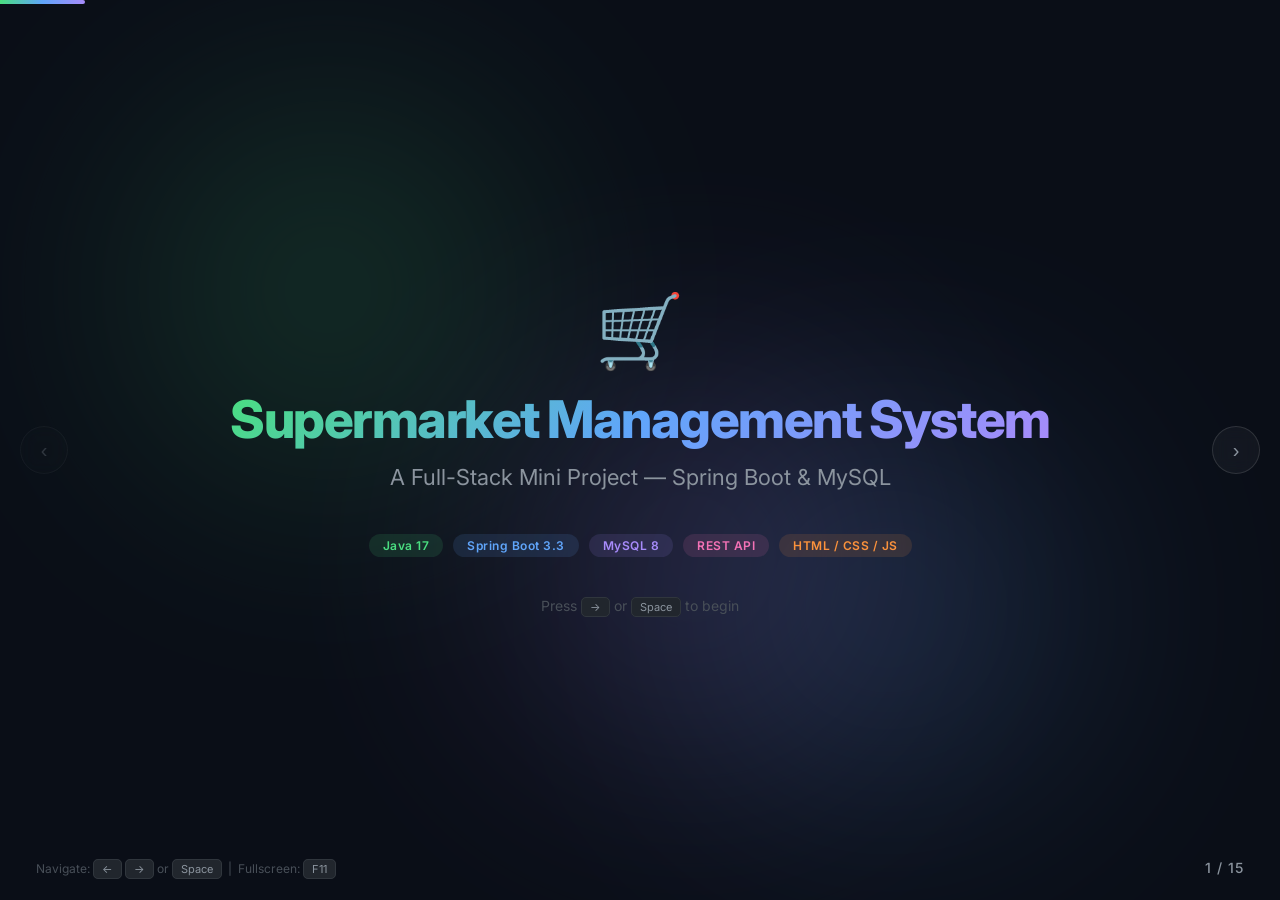
<file: supermarket/presentation.html>
<!DOCTYPE html>
<html lang="en">
<head>
<meta charset="UTF-8">
<meta name="viewport" content="width=device-width, initial-scale=1">
<title>Supermarket Management System — Project Presentation</title>
<link href="https://fonts.googleapis.com/css2?family=Inter:wght@300;400;500;600;700;800;900&display=swap" rel="stylesheet">
<style>
/* ── Reset & Base ───────────────────────────────────── */
*,*::before,*::after{box-sizing:border-box;margin:0;padding:0}
html,body{width:100%;height:100%;overflow:hidden;font-family:'Inter',sans-serif;background:#0a0e17;color:#e6edf3}

/* ── Slide Container ────────────────────────────────── */
.slide{
  position:absolute;inset:0;display:flex;flex-direction:column;
  justify-content:center;align-items:center;padding:60px 80px;
  opacity:0;transform:translateX(60px);transition:opacity .5s,transform .5s;
  pointer-events:none;
}
.slide.active{opacity:1;transform:translateX(0);pointer-events:auto}
.slide.exit-left{opacity:0;transform:translateX(-60px)}

/* ── Progress Bar ───────────────────────────────────── */
#progress{position:fixed;top:0;left:0;height:4px;background:linear-gradient(90deg,#4ade80,#60a5fa,#a78bfa);transition:width .4s;z-index:100;border-radius:0 4px 4px 0}

/* ── Slide Counter ──────────────────────────────────── */
#counter{position:fixed;bottom:24px;right:36px;font-size:14px;color:#8b949e;z-index:100;font-weight:500;letter-spacing:1px}

/* ── Nav Arrows ─────────────────────────────────────── */
.nav-btn{
  position:fixed;top:50%;transform:translateY(-50%);z-index:100;
  width:48px;height:48px;border-radius:50%;border:1px solid rgba(255,255,255,.12);
  background:rgba(255,255,255,.04);color:#8b949e;font-size:20px;cursor:pointer;
  display:flex;align-items:center;justify-content:center;transition:all .25s;
  backdrop-filter:blur(8px);
}
.nav-btn:hover{background:rgba(255,255,255,.1);color:#fff;border-color:rgba(255,255,255,.25)}
#prev{left:20px}
#next{right:20px}

/* ── Typography ─────────────────────────────────────── */
.slide-title{
  font-size:52px;font-weight:800;letter-spacing:-1.5px;line-height:1.15;
  background:linear-gradient(135deg,#4ade80 0%,#60a5fa 50%,#a78bfa 100%);
  -webkit-background-clip:text;-webkit-text-fill-color:transparent;
  margin-bottom:12px;text-align:center;
}
.slide-subtitle{font-size:22px;color:#8b949e;font-weight:400;margin-bottom:32px;text-align:center;max-width:700px;line-height:1.5}
.section-label{
  font-size:13px;font-weight:600;letter-spacing:3px;text-transform:uppercase;
  color:#4ade80;margin-bottom:14px;
}

h2.card-title{font-size:28px;font-weight:700;margin-bottom:18px;color:#fff;letter-spacing:-.5px}
h3{font-size:20px;font-weight:600;margin-bottom:8px;color:#e6edf3}

/* ── Layout Helpers ─────────────────────────────────── */
.content{max-width:1000px;width:100%}
.grid-2{display:grid;grid-template-columns:1fr 1fr;gap:24px}
.grid-3{display:grid;grid-template-columns:1fr 1fr 1fr;gap:20px}
.grid-4{display:grid;grid-template-columns:1fr 1fr 1fr 1fr;gap:18px}

/* ── Cards ──────────────────────────────────────────── */
.card{
  background:rgba(255,255,255,.03);border:1px solid rgba(255,255,255,.07);
  border-radius:16px;padding:28px;transition:transform .3s,border-color .3s;
}
.card:hover{transform:translateY(-4px);border-color:rgba(255,255,255,.15)}
.card p,.card li{font-size:15px;line-height:1.65;color:#b0b8c4}
.card ul{list-style:none;padding:0}
.card li{padding:6px 0;padding-left:20px;position:relative}
.card li::before{content:'▸';position:absolute;left:0;color:#4ade80;font-weight:700}

/* ── Badges ─────────────────────────────────────────── */
.badge{display:inline-block;padding:4px 14px;border-radius:20px;font-size:12px;font-weight:600;letter-spacing:.5px}
.badge-green{background:rgba(74,222,128,.12);color:#4ade80}
.badge-blue{background:rgba(96,165,250,.12);color:#60a5fa}
.badge-purple{background:rgba(167,139,250,.12);color:#a78bfa}
.badge-pink{background:rgba(244,114,182,.12);color:#f472b6}
.badge-orange{background:rgba(251,146,60,.12);color:#fb923c}

/* ── Icons (emoji based) ────────────────────────────── */
.icon-lg{font-size:44px;margin-bottom:14px;display:block}
.icon-xl{font-size:72px;margin-bottom:16px;display:block}

/* ── Code Block ─────────────────────────────────────── */
.code-block{
  background:#161b22;border:1px solid rgba(255,255,255,.06);border-radius:12px;
  padding:20px 24px;font-family:'Fira Code','Cascadia Code',monospace;font-size:13px;
  line-height:1.7;color:#c9d1d9;overflow-x:auto;white-space:pre;
}
.code-keyword{color:#ff7b72}
.code-string{color:#a5d6ff}
.code-comment{color:#8b949e;font-style:italic}
.code-type{color:#d2a8ff}
.code-annotation{color:#79c0ff}

/* ── Table ──────────────────────────────────────────── */
.api-table{width:100%;border-collapse:collapse;font-size:14px}
.api-table th{text-align:left;padding:10px 14px;color:#4ade80;font-weight:600;border-bottom:1px solid rgba(255,255,255,.08);font-size:13px;letter-spacing:1px;text-transform:uppercase}
.api-table td{padding:10px 14px;border-bottom:1px solid rgba(255,255,255,.04);color:#b0b8c4}
.api-table tr:hover td{background:rgba(255,255,255,.02)}
.method{font-weight:700;font-family:monospace;font-size:13px}
.method-get{color:#4ade80}
.method-post{color:#60a5fa}
.method-put{color:#fb923c}
.method-del{color:#f87171}
.method-patch{color:#a78bfa}
.url{font-family:monospace;color:#c9d1d9;font-size:13px}

/* ── ER Diagram ─────────────────────────────────────── */
.er-box{
  background:#161b22;border:1px solid rgba(255,255,255,.08);border-radius:14px;
  padding:22px 28px;min-width:220px;
}
.er-box h3{color:#60a5fa;font-size:16px;margin-bottom:12px;padding-bottom:8px;border-bottom:1px solid rgba(255,255,255,.08)}
.er-field{font-size:13px;color:#b0b8c4;padding:3px 0;font-family:monospace}
.er-field .pk{color:#4ade80;font-weight:700}
.er-field .fk{color:#fb923c;font-weight:600}
.er-arrow{display:flex;align-items:center;justify-content:center;color:#8b949e;font-size:24px;padding:0 12px}

/* ── Flowchart ──────────────────────────────────────── */
.flow-step{
  display:flex;align-items:center;gap:16px;
  background:rgba(255,255,255,.03);border:1px solid rgba(255,255,255,.07);
  border-radius:12px;padding:16px 20px;
}
.flow-num{
  width:36px;height:36px;border-radius:50%;
  background:linear-gradient(135deg,#4ade80,#60a5fa);
  display:flex;align-items:center;justify-content:center;
  font-weight:800;font-size:15px;color:#0a0e17;flex-shrink:0;
}
.flow-text{font-size:14px;color:#b0b8c4;line-height:1.5}
.flow-text strong{color:#e6edf3}
.flow-connector{text-align:center;color:#4ade80;font-size:20px;padding:4px 0}

/* ── Feature Highlight ──────────────────────────────── */
.feat-card{text-align:center;padding:24px 16px}
.feat-card .icon-lg{margin-bottom:12px}
.feat-card h3{font-size:16px;margin-bottom:6px}
.feat-card p{font-size:13px;color:#8b949e;line-height:1.5}

/* ── Tech Stack ─────────────────────────────────────── */
.tech-item{text-align:center;padding:22px 14px}
.tech-item .icon-lg{margin-bottom:10px}
.tech-item h3{font-size:15px;margin-bottom:4px}
.tech-item p{font-size:12px;color:#8b949e}

/* ── Title Slide Glow ───────────────────────────────── */
.glow{
  position:absolute;width:400px;height:400px;border-radius:50%;
  filter:blur(120px);opacity:.15;pointer-events:none;
}
.glow-green{background:#4ade80;top:10%;left:10%}
.glow-blue{background:#60a5fa;bottom:10%;right:15%}
.glow-purple{background:#a78bfa;top:40%;right:30%}

/* ── Animate In ─────────────────────────────────────── */
.slide.active .fade-up{animation:fadeUp .6s ease forwards}
.slide.active .fade-up-d1{animation:fadeUp .6s ease .1s forwards;opacity:0}
.slide.active .fade-up-d2{animation:fadeUp .6s ease .2s forwards;opacity:0}
.slide.active .fade-up-d3{animation:fadeUp .6s ease .3s forwards;opacity:0}
.slide.active .fade-up-d4{animation:fadeUp .6s ease .4s forwards;opacity:0}
@keyframes fadeUp{from{opacity:0;transform:translateY(24px)}to{opacity:1;transform:translateY(0)}}

/* ── Keyboard Hint ──────────────────────────────────── */
#keys{position:fixed;bottom:24px;left:36px;font-size:12px;color:#484f58;z-index:100}
kbd{
  background:#21262d;border:1px solid #30363d;border-radius:5px;padding:2px 8px;
  font-family:'Inter',sans-serif;font-size:11px;color:#8b949e;
}
</style>
</head>
<body>
<div id="progress"></div>
<div id="counter"></div>
<button class="nav-btn" id="prev" onclick="go(-1)">&#8249;</button>
<button class="nav-btn" id="next" onclick="go(1)">&#8250;</button>
<div id="keys">Navigate: <kbd>&#8592;</kbd> <kbd>&#8594;</kbd> or <kbd>Space</kbd> &nbsp;|&nbsp; Fullscreen: <kbd>F11</kbd></div>

<!-- ════════════════════════════════════════════════════════
     SLIDE 1 — TITLE
     ════════════════════════════════════════════════════════ -->
<div class="slide active" id="s1">
  <div class="glow glow-green"></div>
  <div class="glow glow-blue"></div>
  <div class="glow glow-purple"></div>
  <span class="icon-xl fade-up">&#128722;</span>
  <h1 class="slide-title fade-up-d1">Supermarket Management System</h1>
  <p class="slide-subtitle fade-up-d2">A Full-Stack Mini Project &mdash; Spring Boot &amp; MySQL</p>
  <div class="fade-up-d3" style="display:flex;gap:10px;margin-top:8px">
    <span class="badge badge-green">Java 17</span>
    <span class="badge badge-blue">Spring Boot 3.3</span>
    <span class="badge badge-purple">MySQL 8</span>
    <span class="badge badge-pink">REST API</span>
    <span class="badge badge-orange">HTML / CSS / JS</span>
  </div>
  <p style="margin-top:40px;font-size:14px;color:#484f58" class="fade-up-d4">Press <kbd>&#8594;</kbd> or <kbd>Space</kbd> to begin</p>
</div>

<!-- ════════════════════════════════════════════════════════
     SLIDE 2 — PROBLEM STATEMENT
     ════════════════════════════════════════════════════════ -->
<div class="slide" id="s2">
  <div class="content">
    <span class="section-label fade-up">Introduction</span>
    <h1 class="slide-title fade-up-d1" style="font-size:40px">Problem Statement</h1>
    <p class="slide-subtitle fade-up-d2">Small &amp; medium supermarkets still rely on manual registers, leading to&#8230;</p>
    <div class="grid-4 fade-up-d3">
      <div class="card feat-card">
        <span class="icon-lg">&#128221;</span>
        <h3>Manual Errors</h3>
        <p>Handwritten bills cause calculation mistakes &amp; GST miscalculations</p>
      </div>
      <div class="card feat-card">
        <span class="icon-lg">&#128230;</span>
        <h3>Stock Mismatch</h3>
        <p>No real-time tracking leads to overstocking or stockouts</p>
      </div>
      <div class="card feat-card">
        <span class="icon-lg">&#128202;</span>
        <h3>No Analytics</h3>
        <p>Inability to track daily sales, top products, or revenue trends</p>
      </div>
      <div class="card feat-card">
        <span class="icon-lg">&#128275;</span>
        <h3>No Security</h3>
        <p>Anyone can access billing and product data without authentication</p>
      </div>
    </div>
  </div>
</div>

<!-- ════════════════════════════════════════════════════════
     SLIDE 3 — OBJECTIVE
     ════════════════════════════════════════════════════════ -->
<div class="slide" id="s3">
  <div class="content">
    <span class="section-label fade-up">Objective</span>
    <h1 class="slide-title fade-up-d1" style="font-size:40px">What We Built</h1>
    <p class="slide-subtitle fade-up-d2">A web-based Supermarket Management System that digitises billing, inventory, and analytics</p>
    <div class="grid-2 fade-up-d3">
      <div class="card">
        <h2 class="card-title">&#127919; Goals</h2>
        <ul>
          <li>Automate billing with GST &amp; discount calculations</li>
          <li>Real-time inventory tracking with auto stock reduction</li>
          <li>Dashboard with sales charts &amp; low-stock alerts</li>
          <li>Secure login with role-based access (Admin / Cashier)</li>
          <li>Printable invoice generation</li>
          <li>CSV bulk product import</li>
        </ul>
      </div>
      <div class="card">
        <h2 class="card-title">&#9989; Key Benefits</h2>
        <ul>
          <li>Eliminates manual calculation errors</li>
          <li>Instant low-stock alerts (threshold: 10 units)</li>
          <li>30-day sales trends &amp; top products analytics</li>
          <li>Complete bill history with reprint capability</li>
          <li>Multi-payment mode support (Cash / UPI / Card)</li>
          <li>Responsive, modern dark-themed UI</li>
        </ul>
      </div>
    </div>
  </div>
</div>

<!-- ════════════════════════════════════════════════════════
     SLIDE 4 — TECH STACK
     ════════════════════════════════════════════════════════ -->
<div class="slide" id="s4">
  <div class="content">
    <span class="section-label fade-up">Technology</span>
    <h1 class="slide-title fade-up-d1" style="font-size:40px">Technology Stack</h1>
    <div class="grid-2 fade-up-d2" style="gap:28px">
      <div class="card">
        <h2 class="card-title">&#9881;&#65039; Backend</h2>
        <div class="grid-2" style="gap:14px;margin-top:10px">
          <div class="tech-item"><span class="icon-lg">&#9749;</span><h3>Java 17</h3><p>Core language</p></div>
          <div class="tech-item"><span class="icon-lg">&#127811;</span><h3>Spring Boot 3.3</h3><p>REST framework</p></div>
          <div class="tech-item"><span class="icon-lg">&#128451;&#65039;</span><h3>Spring Data JPA</h3><p>ORM / Hibernate</p></div>
          <div class="tech-item"><span class="icon-lg">&#128274;</span><h3>Spring Security</h3><p>Authentication</p></div>
        </div>
      </div>
      <div class="card">
        <h2 class="card-title">&#127912; Frontend &amp; Database</h2>
        <div class="grid-2" style="gap:14px;margin-top:10px">
          <div class="tech-item"><span class="icon-lg">&#127760;</span><h3>HTML / CSS / JS</h3><p>UI pages</p></div>
          <div class="tech-item"><span class="icon-lg">&#128200;</span><h3>Chart.js</h3><p>Sales charts</p></div>
          <div class="tech-item"><span class="icon-lg">&#128172;</span><h3>MySQL 8</h3><p>Relational DB</p></div>
          <div class="tech-item"><span class="icon-lg">&#128203;</span><h3>Thymeleaf</h3><p>Login page</p></div>
        </div>
      </div>
    </div>
    <div class="fade-up-d3" style="display:flex;gap:10px;justify-content:center;margin-top:20px">
      <span class="badge badge-green">Maven Build</span>
      <span class="badge badge-blue">RESTful APIs</span>
      <span class="badge badge-purple">BCrypt Encryption</span>
      <span class="badge badge-orange">OpenCSV Import</span>
    </div>
  </div>
</div>

<!-- ════════════════════════════════════════════════════════
     SLIDE 5 — ARCHITECTURE
     ════════════════════════════════════════════════════════ -->
<div class="slide" id="s5">
  <div class="content">
    <span class="section-label fade-up">Design</span>
    <h1 class="slide-title fade-up-d1" style="font-size:40px">System Architecture</h1>
    <p class="slide-subtitle fade-up-d2">Three-tier MVC architecture with REST API communication</p>
    <div class="grid-3 fade-up-d3" style="gap:0">
      <div class="card" style="text-align:center;border-radius:16px 0 0 16px;border-right:none">
        <span class="icon-lg">&#128421;&#65039;</span>
        <h3>Presentation Layer</h3>
        <p style="font-size:13px;color:#8b949e;margin-top:8px">HTML / CSS / JavaScript<br>Chart.js for analytics<br>Thymeleaf login page</p>
        <div style="margin-top:12px"><span class="badge badge-green">Frontend</span></div>
      </div>
      <div class="card" style="text-align:center;border-radius:0;border-left:1px solid rgba(74,222,128,.2);border-right:1px solid rgba(74,222,128,.2)">
        <span class="icon-lg">&#9881;&#65039;</span>
        <h3>Business Logic Layer</h3>
        <p style="font-size:13px;color:#8b949e;margin-top:8px">Spring Boot Controllers<br>Service layer (BillService)<br>Spring Security</p>
        <div style="margin-top:12px"><span class="badge badge-blue">REST API</span></div>
      </div>
      <div class="card" style="text-align:center;border-radius:0 16px 16px 0;border-left:none">
        <span class="icon-lg">&#128452;&#65039;</span>
        <h3>Data Access Layer</h3>
        <p style="font-size:13px;color:#8b949e;margin-top:8px">Spring Data JPA<br>MySQL Database<br>Auto DDL (Hibernate)</p>
        <div style="margin-top:12px"><span class="badge badge-purple">JPA + MySQL</span></div>
      </div>
    </div>
    <div class="fade-up-d4" style="text-align:center;margin-top:16px;font-size:13px;color:#8b949e">
      Browser &#8594; <span style="color:#4ade80">fetch()</span> &#8594; REST Controller &#8594; Service &#8594; Repository &#8594; MySQL
    </div>
  </div>
</div>

<!-- ════════════════════════════════════════════════════════
     SLIDE 6 — PROJECT STRUCTURE
     ════════════════════════════════════════════════════════ -->
<div class="slide" id="s6">
  <div class="content">
    <span class="section-label fade-up">Source Code</span>
    <h1 class="slide-title fade-up-d1" style="font-size:40px">Project Structure</h1>
    <div class="grid-2 fade-up-d2" style="gap:28px">
      <div class="code-block" style="font-size:13px;line-height:1.8"><span class="code-comment">supermarket/</span>
&#9500;&#9472;&#9472; pom.xml
&#9500;&#9472;&#9472; database/supermarket.sql
&#9492;&#9472;&#9472; src/main/
    &#9500;&#9472;&#9472; java/com/supermarket/
    &#9474;   &#9500;&#9472;&#9472; <span class="code-type">SupermarketApplication.java</span>
    &#9474;   &#9500;&#9472;&#9472; <span class="code-keyword">model/</span>
    &#9474;   &#9474;   &#9500;&#9472;&#9472; Product.java
    &#9474;   &#9474;   &#9500;&#9472;&#9472; Bill.java
    &#9474;   &#9474;   &#9492;&#9472;&#9472; BillItem.java
    &#9474;   &#9500;&#9472;&#9472; <span class="code-keyword">repository/</span>
    &#9474;   &#9500;&#9472;&#9472; <span class="code-keyword">dto/</span>
    &#9474;   &#9500;&#9472;&#9472; <span class="code-keyword">service/</span>
    &#9474;   &#9500;&#9472;&#9472; <span class="code-keyword">security/</span>
    &#9474;   &#9492;&#9472;&#9472; <span class="code-keyword">controller/</span>
    &#9474;       &#9500;&#9472;&#9472; ProductController.java
    &#9474;       &#9500;&#9472;&#9472; BillController.java
    &#9474;       &#9500;&#9472;&#9472; DashboardController.java
    &#9474;       &#9500;&#9472;&#9472; CsvImportController.java
    &#9474;       &#9492;&#9472;&#9472; LoginController.java
    &#9492;&#9472;&#9472; resources/
        &#9500;&#9472;&#9472; application.properties
        &#9492;&#9472;&#9472; static/ <span class="code-comment">(HTML, CSS, JS)</span></div>
      <div>
        <div class="card" style="margin-bottom:16px">
          <h2 class="card-title" style="font-size:20px">&#128193; Package Overview</h2>
          <ul>
            <li><strong>model/</strong> &#8212; JPA entity classes mapped to DB tables</li>
            <li><strong>repository/</strong> &#8212; Spring Data JPA interfaces for CRUD</li>
            <li><strong>dto/</strong> &#8212; Data Transfer Object for billing requests</li>
            <li><strong>service/</strong> &#8212; Core business logic (GST, stock, totals)</li>
            <li><strong>security/</strong> &#8212; Spring Security configuration</li>
            <li><strong>controller/</strong> &#8212; REST API endpoints</li>
          </ul>
        </div>
        <div class="card">
          <h2 class="card-title" style="font-size:20px">&#128196; Frontend Pages</h2>
          <ul>
            <li><strong>index.html</strong> &#8212; Dashboard with charts</li>
            <li><strong>products.html</strong> &#8212; Product management (CRUD)</li>
            <li><strong>billing.html</strong> &#8212; Cart-based billing system</li>
            <li><strong>bills.html</strong> &#8212; Bill history &amp; reprint</li>
            <li><strong>reports.html</strong> &#8212; Sales &amp; inventory reports</li>
          </ul>
        </div>
      </div>
    </div>
  </div>
</div>

<!-- ════════════════════════════════════════════════════════
     SLIDE 7 — DATABASE DESIGN (ER)
     ════════════════════════════════════════════════════════ -->
<div class="slide" id="s7">
  <div class="content">
    <span class="section-label fade-up">Database</span>
    <h1 class="slide-title fade-up-d1" style="font-size:40px">Database Design</h1>
    <p class="slide-subtitle fade-up-d2">3 tables in MySQL &mdash; <code style="color:#60a5fa">supermarket_db</code></p>
    <div style="display:flex;align-items:flex-start;justify-content:center;gap:0" class="fade-up-d3">
      <div class="er-box">
        <h3>&#128230; products</h3>
        <div class="er-field"><span class="pk">PK</span> id (BIGINT)</div>
        <div class="er-field">name (VARCHAR)</div>
        <div class="er-field">category (VARCHAR)</div>
        <div class="er-field">price (DECIMAL)</div>
        <div class="er-field">stock (INT)</div>
        <div class="er-field">gst_percent (DECIMAL)</div>
        <div class="er-field">expiry_date (DATE)</div>
      </div>
      <div class="er-arrow">&#8592;</div>
      <div class="er-box" style="border-color:rgba(96,165,250,.3)">
        <h3>&#129534; bills</h3>
        <div class="er-field"><span class="pk">PK</span> id (BIGINT)</div>
        <div class="er-field">bill_date (DATETIME)</div>
        <div class="er-field">customer_name (VARCHAR)</div>
        <div class="er-field">customer_phone (VARCHAR)</div>
        <div class="er-field">payment_mode (VARCHAR)</div>
        <div class="er-field">subtotal (DECIMAL)</div>
        <div class="er-field">gst_amount (DECIMAL)</div>
        <div class="er-field">discount (DECIMAL)</div>
        <div class="er-field">grand_total (DECIMAL)</div>
      </div>
      <div class="er-arrow">&#8594;</div>
      <div class="er-box" style="border-color:rgba(167,139,250,.3)">
        <h3>&#128203; bill_items</h3>
        <div class="er-field"><span class="pk">PK</span> id (BIGINT)</div>
        <div class="er-field"><span class="fk">FK</span> bill_id (BIGINT)</div>
        <div class="er-field">product_id (BIGINT)</div>
        <div class="er-field">product_name (VARCHAR)</div>
        <div class="er-field">price (DECIMAL)</div>
        <div class="er-field">gst_percent (DECIMAL)</div>
        <div class="er-field">quantity (INT)</div>
        <div class="er-field">line_total (DECIMAL)</div>
      </div>
    </div>
    <div class="fade-up-d4" style="text-align:center;margin-top:18px;font-size:13px;color:#8b949e">
      <span class="badge badge-green">One-to-Many</span> &nbsp; Bill &#8594; BillItems &nbsp; | &nbsp; Auto-created by Hibernate (<code>ddl-auto=update</code>)
    </div>
  </div>
</div>

<!-- ════════════════════════════════════════════════════════
     SLIDE 8 — REST API
     ════════════════════════════════════════════════════════ -->
<div class="slide" id="s8">
  <div class="content">
    <span class="section-label fade-up">API Layer</span>
    <h1 class="slide-title fade-up-d1" style="font-size:40px">REST API Endpoints</h1>
    <div class="card fade-up-d2" style="padding:0;overflow:hidden">
      <table class="api-table">
        <thead>
          <tr><th>Method</th><th>Endpoint</th><th>Purpose</th></tr>
        </thead>
        <tbody>
          <tr><td><span class="method method-get">GET</span></td><td class="url">/api/products?search=&amp;category=</td><td>List / search / filter products</td></tr>
          <tr><td><span class="method method-post">POST</span></td><td class="url">/api/products</td><td>Add a new product</td></tr>
          <tr><td><span class="method method-put">PUT</span></td><td class="url">/api/products/{id}</td><td>Update product details</td></tr>
          <tr><td><span class="method method-del">DELETE</span></td><td class="url">/api/products/{id}</td><td>Delete a product</td></tr>
          <tr><td><span class="method method-patch">PATCH</span></td><td class="url">/api/products/{id}/restock</td><td>Restock a product</td></tr>
          <tr><td><span class="method method-post">POST</span></td><td class="url">/api/products/import</td><td>Bulk import via CSV</td></tr>
          <tr><td><span class="method method-post">POST</span></td><td class="url">/api/bills</td><td>Create a new bill</td></tr>
          <tr><td><span class="method method-get">GET</span></td><td class="url">/api/bills</td><td>List all bills</td></tr>
          <tr><td><span class="method method-get">GET</span></td><td class="url">/api/bills/{id}</td><td>Get single bill + items</td></tr>
          <tr><td><span class="method method-get">GET</span></td><td class="url">/api/dashboard</td><td>Dashboard statistics</td></tr>
          <tr><td><span class="method method-get">GET</span></td><td class="url">/api/dashboard/chart</td><td>30-day sales chart data</td></tr>
          <tr><td><span class="method method-get">GET</span></td><td class="url">/api/dashboard/top-products</td><td>Top 5 products by revenue</td></tr>
        </tbody>
      </table>
    </div>
  </div>
</div>

<!-- ════════════════════════════════════════════════════════
     SLIDE 9 — MODULES / FEATURES
     ════════════════════════════════════════════════════════ -->
<div class="slide" id="s9">
  <div class="content">
    <span class="section-label fade-up">Features</span>
    <h1 class="slide-title fade-up-d1" style="font-size:40px">System Modules</h1>
    <div class="grid-3 fade-up-d2" style="gap:20px">
      <div class="card feat-card">
        <span class="icon-lg">&#128272;</span>
        <h3>Login &amp; Security</h3>
        <p>Spring Security with form login, BCrypt passwords, role-based access (Admin/Cashier), remember-me</p>
      </div>
      <div class="card feat-card">
        <span class="icon-lg">&#127968;</span>
        <h3>Dashboard</h3>
        <p>Today's sales, bill count, total products, 30-day sales line chart, top 5 products bar chart, low-stock alerts</p>
      </div>
      <div class="card feat-card">
        <span class="icon-lg">&#128230;</span>
        <h3>Product Management</h3>
        <p>Add / Edit / Delete products, search &amp; category filter, restock, CSV bulk import, expiry date tracking</p>
      </div>
      <div class="card feat-card">
        <span class="icon-lg">&#128722;</span>
        <h3>Billing System</h3>
        <p>Cart-based billing, auto GST calculation, discount support, multi-payment (Cash/UPI/Card), auto stock reduction</p>
      </div>
      <div class="card feat-card">
        <span class="icon-lg">&#129534;</span>
        <h3>Bill History</h3>
        <p>View all past bills, search by customer, view itemized details, reprint invoices anytime</p>
      </div>
      <div class="card feat-card">
        <span class="icon-lg">&#128202;</span>
        <h3>Reports</h3>
        <p>Sales analytics, inventory reports, revenue trends with interactive Chart.js visualizations</p>
      </div>
    </div>
  </div>
</div>

<!-- ════════════════════════════════════════════════════════
     SLIDE 10 — BILLING FLOW
     ════════════════════════════════════════════════════════ -->
<div class="slide" id="s10">
  <div class="content">
    <span class="section-label fade-up">Workflow</span>
    <h1 class="slide-title fade-up-d1" style="font-size:40px">Billing Process Flow</h1>
    <div class="grid-2 fade-up-d2" style="gap:28px">
      <div style="display:flex;flex-direction:column;gap:8px">
        <div class="flow-step"><div class="flow-num">1</div><div class="flow-text"><strong>Search Product</strong> &#8212; Cashier searches by name; product list loads via API</div></div>
        <div class="flow-connector">&#8595;</div>
        <div class="flow-step"><div class="flow-num">2</div><div class="flow-text"><strong>Add to Cart</strong> &#8212; Select product, enter quantity; line total calculated instantly</div></div>
        <div class="flow-connector">&#8595;</div>
        <div class="flow-step"><div class="flow-num">3</div><div class="flow-text"><strong>Auto GST Calculation</strong> &#8212; GST computed per item based on stored gst_percent</div></div>
        <div class="flow-connector">&#8595;</div>
        <div class="flow-step"><div class="flow-num">4</div><div class="flow-text"><strong>Apply Discount</strong> &#8212; Optional flat discount subtracted from grand total</div></div>
        <div class="flow-connector">&#8595;</div>
        <div class="flow-step"><div class="flow-num">5</div><div class="flow-text"><strong>Generate Bill</strong> &#8212; POST /api/bills &#8594; stock reduced &#8594; bill saved &#8594; invoice printed</div></div>
      </div>
      <div class="card">
        <h2 class="card-title" style="font-size:20px">&#128161; Key Logic &#8212; BillService.java</h2>
        <div class="code-block" style="font-size:12px;line-height:1.7"><span class="code-annotation">@Transactional</span>
<span class="code-keyword">public</span> <span class="code-type">Bill</span> createBill(<span class="code-type">BillRequest</span> req) {
  <span class="code-comment">// Validate cart is not empty</span>
  <span class="code-keyword">for</span> (item : req.items()) {
    Product p = productRepo.findById(id);
    <span class="code-comment">// Check stock availability</span>
    p.setStock(p.getStock() - qty);

    <span class="code-comment">// Calculate line total &amp; GST</span>
    line = price x quantity;
    gst  = line x gstPercent / 100;
  }
  grandTotal = subtotal + gstTotal - discount;
  <span class="code-keyword">return</span> billRepo.save(bill);
}</div>
        <p style="margin-top:12px;font-size:13px;color:#8b949e">
          &#10003; Entire operation is <strong style="color:#4ade80">@Transactional</strong><br>
          &#10003; Stock &amp; bill saved atomically &#8212; no partial updates<br>
          &#10003; Validates stock, quantity &amp; discount
        </p>
      </div>
    </div>
  </div>
</div>

<!-- ════════════════════════════════════════════════════════
     SLIDE 11 — SECURITY
     ════════════════════════════════════════════════════════ -->
<div class="slide" id="s11">
  <div class="content">
    <span class="section-label fade-up">Security</span>
    <h1 class="slide-title fade-up-d1" style="font-size:40px">Authentication &amp; Authorization</h1>
    <div class="grid-2 fade-up-d2" style="gap:28px">
      <div class="card">
        <h2 class="card-title" style="font-size:20px">&#128274; Spring Security Setup</h2>
        <ul>
          <li><strong>Form-based login</strong> with custom Thymeleaf login page</li>
          <li><strong>BCrypt</strong> password encoding (industry standard)</li>
          <li><strong>CSRF protection</strong> enabled for form endpoints</li>
          <li><strong>CSRF disabled</strong> for /api/** (JS fetch calls)</li>
          <li><strong>Remember Me</strong> cookie &#8212; 7-day validity</li>
          <li><strong>Session management</strong> with JSESSIONID cookie cleanup on logout</li>
        </ul>
      </div>
      <div class="card">
        <h2 class="card-title" style="font-size:20px">&#128101; Role-Based Access</h2>
        <div style="margin-top:10px">
          <div style="display:flex;gap:12px;margin-bottom:16px">
            <span class="badge badge-green" style="font-size:14px;padding:8px 18px">ADMIN</span>
            <span class="badge badge-blue" style="font-size:14px;padding:8px 18px">CASHIER</span>
          </div>
          <table class="api-table" style="font-size:13px">
            <thead><tr><th>Resource</th><th>Admin</th><th>Cashier</th></tr></thead>
            <tbody>
              <tr><td>Dashboard</td><td style="color:#4ade80">&#10003;</td><td style="color:#4ade80">&#10003;</td></tr>
              <tr><td>Products CRUD</td><td style="color:#4ade80">&#10003;</td><td style="color:#4ade80">&#10003;</td></tr>
              <tr><td>Billing</td><td style="color:#4ade80">&#10003;</td><td style="color:#4ade80">&#10003;</td></tr>
              <tr><td>Bill History</td><td style="color:#4ade80">&#10003;</td><td style="color:#4ade80">&#10003;</td></tr>
              <tr><td>Reports</td><td style="color:#4ade80">&#10003;</td><td style="color:#4ade80">&#10003;</td></tr>
            </tbody>
          </table>
        </div>
      </div>
    </div>
  </div>
</div>

<!-- ════════════════════════════════════════════════════════
     SLIDE 12 — UI SCREENSHOTS
     ════════════════════════════════════════════════════════ -->
<div class="slide" id="s12">
  <div class="content">
    <span class="section-label fade-up">User Interface</span>
    <h1 class="slide-title fade-up-d1" style="font-size:40px">Application Pages</h1>
    <p class="slide-subtitle fade-up-d2">Modern dark-themed UI with responsive design</p>
    <div class="grid-2 fade-up-d3" style="gap:20px">
      <div class="card" style="text-align:center;padding:30px">
        <span class="icon-xl">&#127968;</span>
        <h3>Dashboard</h3>
        <p style="font-size:13px;color:#8b949e;margin-top:8px">Stat cards &#183; Sales line chart &#183; Top products bar chart &#183; Low stock table</p>
        <div style="margin-top:12px"><span class="badge badge-green">Chart.js Visualizations</span></div>
      </div>
      <div class="card" style="text-align:center;padding:30px">
        <span class="icon-xl">&#128230;</span>
        <h3>Product Management</h3>
        <p style="font-size:13px;color:#8b949e;margin-top:8px">Search bar &#183; Category filter &#183; Add/Edit modal &#183; Restock &#183; CSV import</p>
        <div style="margin-top:12px"><span class="badge badge-blue">Full CRUD Operations</span></div>
      </div>
      <div class="card" style="text-align:center;padding:30px">
        <span class="icon-xl">&#128722;</span>
        <h3>Billing Page</h3>
        <p style="font-size:13px;color:#8b949e;margin-top:8px">Product search &#183; Cart table &#183; GST breakdown &#183; Payment mode &#183; Print invoice</p>
        <div style="margin-top:12px"><span class="badge badge-purple">Auto GST + Discount</span></div>
      </div>
      <div class="card" style="text-align:center;padding:30px">
        <span class="icon-xl">&#129534;</span>
        <h3>Bill History</h3>
        <p style="font-size:13px;color:#8b949e;margin-top:8px">All bills list &#183; View details &#183; Item breakdown &#183; Reprint capability</p>
        <div style="margin-top:12px"><span class="badge badge-orange">Full History Search</span></div>
      </div>
    </div>
  </div>
</div>

<!-- ════════════════════════════════════════════════════════
     SLIDE 13 — HOW TO RUN
     ════════════════════════════════════════════════════════ -->
<div class="slide" id="s13">
  <div class="content">
    <span class="section-label fade-up">Setup</span>
    <h1 class="slide-title fade-up-d1" style="font-size:40px">How to Run the Project</h1>
    <div class="grid-2 fade-up-d2" style="gap:28px">
      <div>
        <div class="card" style="margin-bottom:16px">
          <h2 class="card-title" style="font-size:20px">&#128203; Prerequisites</h2>
          <ul>
            <li>JDK 17 or newer</li>
            <li>MySQL 8 (running on port 3306)</li>
            <li>VS Code with Java Extension Pack</li>
            <li>Maven (bundled with Spring Boot)</li>
          </ul>
        </div>
        <div class="card">
          <h2 class="card-title" style="font-size:20px">&#128273; Default Credentials</h2>
          <div style="display:flex;gap:12px;margin-top:10px">
            <div style="flex:1;background:#161b22;border-radius:10px;padding:14px;text-align:center">
              <p style="font-size:12px;color:#8b949e;margin-bottom:6px">ADMIN</p>
              <p style="font-size:14px;color:#4ade80;font-family:monospace">Harshad / 12345678</p>
            </div>
            <div style="flex:1;background:#161b22;border-radius:10px;padding:14px;text-align:center">
              <p style="font-size:12px;color:#8b949e;margin-bottom:6px">CASHIER</p>
              <p style="font-size:14px;color:#60a5fa;font-family:monospace">cashier / cashier123</p>
            </div>
          </div>
        </div>
      </div>
      <div style="display:flex;flex-direction:column;gap:8px">
        <div class="flow-step"><div class="flow-num">1</div><div class="flow-text"><strong>Open folder</strong> in VS Code: <code>supermarket/</code></div></div>
        <div class="flow-connector">&#8595;</div>
        <div class="flow-step"><div class="flow-num">2</div><div class="flow-text"><strong>Set MySQL password</strong> in <code>application.properties</code></div></div>
        <div class="flow-connector">&#8595;</div>
        <div class="flow-step"><div class="flow-num">3</div><div class="flow-text"><strong>Run</strong> <code>SupermarketApplication.java</code> or <code>mvn spring-boot:run</code></div></div>
        <div class="flow-connector">&#8595;</div>
        <div class="flow-step"><div class="flow-num">4</div><div class="flow-text"><strong>Open browser:</strong> <code style="color:#4ade80">http://localhost:8080</code></div></div>
        <div class="flow-connector">&#8595;</div>
        <div class="flow-step"><div class="flow-num">5</div><div class="flow-text"><strong>Optional:</strong> Run <code>supermarket.sql</code> for 10 sample products</div></div>
      </div>
    </div>
  </div>
</div>

<!-- ════════════════════════════════════════════════════════
     SLIDE 14 — FUTURE SCOPE
     ════════════════════════════════════════════════════════ -->
<div class="slide" id="s14">
  <div class="content">
    <span class="section-label fade-up">Future</span>
    <h1 class="slide-title fade-up-d1" style="font-size:40px">Future Enhancements</h1>
    <div class="grid-3 fade-up-d2" style="gap:20px">
      <div class="card feat-card">
        <span class="icon-lg">&#128241;</span>
        <h3>Barcode Scanner</h3>
        <p>Integrate camera-based barcode scanning for faster product lookup at checkout</p>
      </div>
      <div class="card feat-card">
        <span class="icon-lg">&#128179;</span>
        <h3>Payment Gateway</h3>
        <p>Integrate Razorpay/Stripe for real online payments &amp; digital receipts</p>
      </div>
      <div class="card feat-card">
        <span class="icon-lg">&#128231;</span>
        <h3>Email / SMS Receipts</h3>
        <p>Send digital bills to customer via email or SMS using Twilio/SMTP</p>
      </div>
      <div class="card feat-card">
        <span class="icon-lg">&#127978;</span>
        <h3>Multi-Store Support</h3>
        <p>Manage multiple store branches from a single centralized admin panel</p>
      </div>
      <div class="card feat-card">
        <span class="icon-lg">&#129302;</span>
        <h3>AI Demand Forecasting</h3>
        <p>Predict future demand using ML models to optimize stock ordering</p>
      </div>
      <div class="card feat-card">
        <span class="icon-lg">&#128242;</span>
        <h3>Mobile App (PWA)</h3>
        <p>Convert to Progressive Web App for tablet/mobile cashier terminals</p>
      </div>
    </div>
  </div>
</div>

<!-- ════════════════════════════════════════════════════════
     SLIDE 15 — CONCLUSION + THANK YOU
     ════════════════════════════════════════════════════════ -->
<div class="slide" id="s15">
  <div class="glow glow-green"></div>
  <div class="glow glow-blue"></div>
  <div class="glow glow-purple"></div>
  <span class="icon-xl fade-up">&#127891;</span>
  <h1 class="slide-title fade-up-d1">Conclusion</h1>
  <p class="slide-subtitle fade-up-d2" style="max-width:650px">
    The Supermarket Management System successfully digitises billing, inventory tracking, and sales analytics
    into a single, secure web application using modern Java &amp; web technologies.
  </p>
  <div class="fade-up-d3" style="display:flex;gap:12px;margin-bottom:40px">
    <span class="badge badge-green" style="padding:8px 20px">&#10003; Automated Billing</span>
    <span class="badge badge-blue" style="padding:8px 20px">&#10003; Real-time Stock</span>
    <span class="badge badge-purple" style="padding:8px 20px">&#10003; Sales Analytics</span>
    <span class="badge badge-pink" style="padding:8px 20px">&#10003; Secure Login</span>
  </div>
  <h1 class="slide-title fade-up-d4" style="font-size:48px;margin-top:0">Thank You!</h1>
  <p class="fade-up-d4" style="font-size:18px;color:#8b949e;margin-top:10px">Questions?</p>
</div>

<!-- ════════════════════════════════════════════════════════
     NAVIGATION SCRIPT
     ════════════════════════════════════════════════════════ -->
<script>
const slides = document.querySelectorAll('.slide');
const total = slides.length;
let current = 0;

function show(idx) {
  slides.forEach((s, i) => {
    s.classList.remove('active', 'exit-left');
    if (i < idx) s.classList.add('exit-left');
  });
  slides[idx].classList.add('active');
  current = idx;
  document.getElementById('progress').style.width = ((idx + 1) / total * 100) + '%';
  document.getElementById('counter').textContent = (idx + 1) + ' / ' + total;
  document.getElementById('prev').style.opacity = idx === 0 ? '.3' : '1';
  document.getElementById('next').style.opacity = idx === total - 1 ? '.3' : '1';
}

function go(dir) {
  const next = current + dir;
  if (next >= 0 && next < total) show(next);
}

document.addEventListener('keydown', e => {
  if (e.key === 'ArrowRight' || e.key === ' ' || e.key === 'Enter') { e.preventDefault(); go(1); }
  if (e.key === 'ArrowLeft' || e.key === 'Backspace') { e.preventDefault(); go(-1); }
  if (e.key === 'Home') { e.preventDefault(); show(0); }
  if (e.key === 'End') { e.preventDefault(); show(total - 1); }
});

// Touch swipe support
let touchX = 0;
document.addEventListener('touchstart', e => touchX = e.touches[0].clientX);
document.addEventListener('touchend', e => {
  const diff = e.changedTouches[0].clientX - touchX;
  if (Math.abs(diff) > 50) go(diff < 0 ? 1 : -1);
});

show(0);
</script>
</body>
</html>
</file>
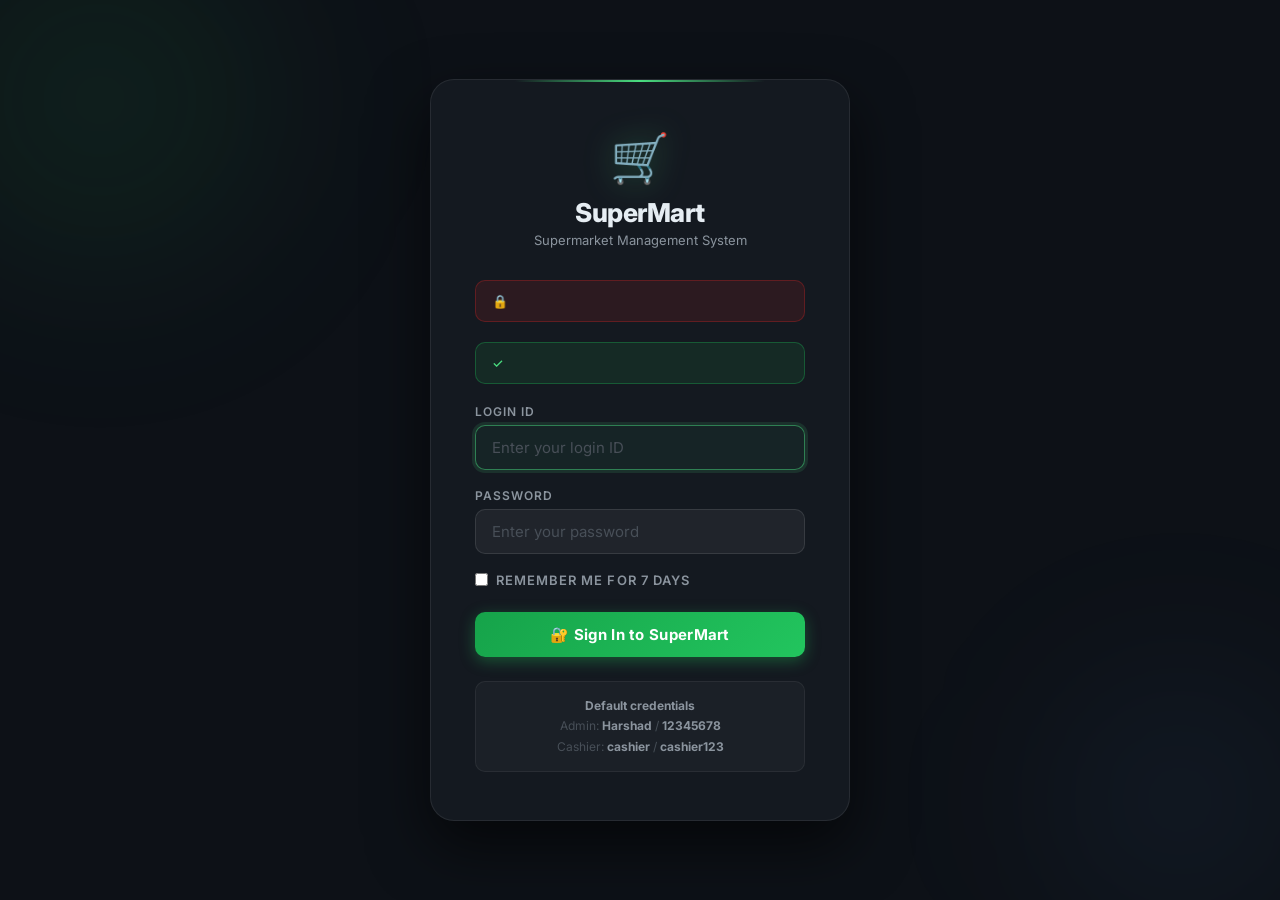
<file: supermarket/target/classes/templates/login.html>
<!DOCTYPE html>
<html lang="en" xmlns:th="http://www.thymeleaf.org">
<head>
  <meta charset="UTF-8">
  <meta name="viewport" content="width=device-width, initial-scale=1">
  <title>Login — SuperMart</title>
  <link rel="preconnect" href="https://fonts.googleapis.com">
  <link href="https://fonts.googleapis.com/css2?family=Inter:wght@400;500;600;700;800&display=swap" rel="stylesheet">
  <style>
    *, *::before, *::after { box-sizing: border-box; margin: 0; padding: 0; }

    body {
      font-family: 'Inter', sans-serif;
      background: #0d1117;
      min-height: 100vh;
      display: flex;
      align-items: center;
      justify-content: center;
      padding: 20px;
      position: relative;
      overflow: hidden;
    }

    /* Animated background blobs */
    body::before, body::after {
      content: '';
      position: fixed;
      border-radius: 50%;
      filter: blur(80px);
      pointer-events: none;
      z-index: 0;
    }
    body::before {
      width: 500px; height: 500px;
      background: radial-gradient(circle, rgba(34,197,94,0.12), transparent 70%);
      top: -150px; left: -150px;
      animation: float1 8s ease-in-out infinite;
    }
    body::after {
      width: 400px; height: 400px;
      background: radial-gradient(circle, rgba(96,165,250,0.08), transparent 70%);
      bottom: -100px; right: -100px;
      animation: float2 10s ease-in-out infinite;
    }

    @keyframes float1 {
      0%, 100% { transform: translate(0, 0); }
      50%       { transform: translate(40px, 30px); }
    }
    @keyframes float2 {
      0%, 100% { transform: translate(0, 0); }
      50%       { transform: translate(-30px, -20px); }
    }

    .login-card {
      background: rgba(22, 27, 34, 0.9);
      border: 1px solid rgba(255,255,255,0.08);
      border-radius: 24px;
      padding: 48px 44px;
      width: 100%;
      max-width: 420px;
      backdrop-filter: blur(20px);
      box-shadow: 0 25px 60px rgba(0,0,0,0.6);
      position: relative;
      z-index: 1;
      animation: slideUp 0.5s cubic-bezier(0.4,0,0.2,1) both;
    }

    @keyframes slideUp {
      from { opacity: 0; transform: translateY(30px); }
      to   { opacity: 1; transform: translateY(0); }
    }

    /* Top shimmer line */
    .login-card::before {
      content: '';
      position: absolute;
      top: 0; left: 20%; right: 20%;
      height: 2px;
      background: linear-gradient(90deg, transparent, #4ade80, transparent);
      border-radius: 999px;
    }

    .logo {
      text-align: center;
      margin-bottom: 32px;
    }

    .logo-icon {
      font-size: 48px;
      display: block;
      margin-bottom: 10px;
      filter: drop-shadow(0 0 16px rgba(74,222,128,0.4));
    }

    .logo h1 {
      color: #e6edf3;
      font-size: 26px;
      font-weight: 800;
      letter-spacing: -0.5px;
    }

    .logo p {
      color: #8b949e;
      font-size: 13px;
      margin-top: 4px;
    }

    .alert {
      padding: 12px 16px;
      border-radius: 10px;
      font-size: 13px;
      font-weight: 500;
      margin-bottom: 20px;
      display: flex;
      align-items: center;
      gap: 8px;
    }
    .alert-error  { background: rgba(220,38,38,0.12); border: 1px solid rgba(220,38,38,0.3); color: #f87171; }
    .alert-success{ background: rgba(34,197,94,0.10); border: 1px solid rgba(34,197,94,0.3);  color: #4ade80; }

    .field {
      margin-bottom: 18px;
    }

    label {
      display: block;
      color: #8b949e;
      font-size: 12px;
      font-weight: 600;
      text-transform: uppercase;
      letter-spacing: 0.08em;
      margin-bottom: 6px;
    }

    input[type="text"], input[type="password"] {
      width: 100%;
      padding: 12px 16px;
      background: rgba(255,255,255,0.05);
      border: 1px solid rgba(255,255,255,0.1);
      border-radius: 10px;
      color: #e6edf3;
      font-size: 15px;
      font-family: inherit;
      outline: none;
      transition: all 0.2s;
    }
    input::placeholder { color: #484f58; }
    input:focus {
      border-color: rgba(74,222,128,0.5);
      background: rgba(74,222,128,0.06);
      box-shadow: 0 0 0 3px rgba(74,222,128,0.12);
    }

    .remember {
      display: flex;
      align-items: center;
      gap: 8px;
      margin-bottom: 24px;
      color: #8b949e;
      font-size: 13px;
      cursor: pointer;
    }
    .remember input { width: auto; }

    .btn-login {
      width: 100%;
      padding: 13px;
      background: linear-gradient(135deg, #16a34a, #22c55e);
      border: none;
      border-radius: 10px;
      color: #fff;
      font-size: 15px;
      font-weight: 700;
      font-family: inherit;
      cursor: pointer;
      letter-spacing: 0.02em;
      transition: all 0.2s;
      box-shadow: 0 4px 15px rgba(34,197,94,0.35);
    }
    .btn-login:hover {
      transform: translateY(-1px);
      box-shadow: 0 8px 25px rgba(34,197,94,0.45);
    }
    .btn-login:active { transform: translateY(0); }

    .hint {
      margin-top: 24px;
      padding: 14px;
      background: rgba(255,255,255,0.03);
      border: 1px solid rgba(255,255,255,0.06);
      border-radius: 10px;
      font-size: 12px;
      color: #484f58;
      text-align: center;
      line-height: 1.7;
    }
    .hint strong { color: #8b949e; }
  </style>
</head>
<body>
  <div class="login-card">
    <div class="logo">
      <span class="logo-icon">🛒</span>
      <h1>SuperMart</h1>
      <p>Supermarket Management System</p>
    </div>

    <!-- Error message -->
    <div th:if="${errorMsg}" class="alert alert-error">
      🔒 <span th:text="${errorMsg}"></span>
    </div>
    <!-- Logout message -->
    <div th:if="${logoutMsg}" class="alert alert-success">
      ✓ <span th:text="${logoutMsg}"></span>
    </div>

    <form method="post" action="/login">
      <!-- Spring Security CSRF token -->
      <input type="hidden" th:name="${_csrf.parameterName}" th:value="${_csrf.token}">

      <div class="field">
        <label for="username">Login ID</label>
        <input type="text" id="username" name="username"
               placeholder="Enter your login ID" autocomplete="username" autofocus>
      </div>

      <div class="field">
        <label for="password">Password</label>
        <input type="password" id="password" name="password"
               placeholder="Enter your password" autocomplete="current-password">
      </div>

      <label class="remember">
        <input type="checkbox" name="remember-me"> Remember me for 7 days
      </label>

      <button type="submit" class="btn-login">🔐 Sign In to SuperMart</button>
    </form>

    <div class="hint">
      <strong>Default credentials</strong><br>
      Admin: <strong>Harshad</strong> / <strong>12345678</strong><br>
      Cashier: <strong>cashier</strong> / <strong>cashier123</strong>
    </div>
  </div>
</body>
</html>
</file>
